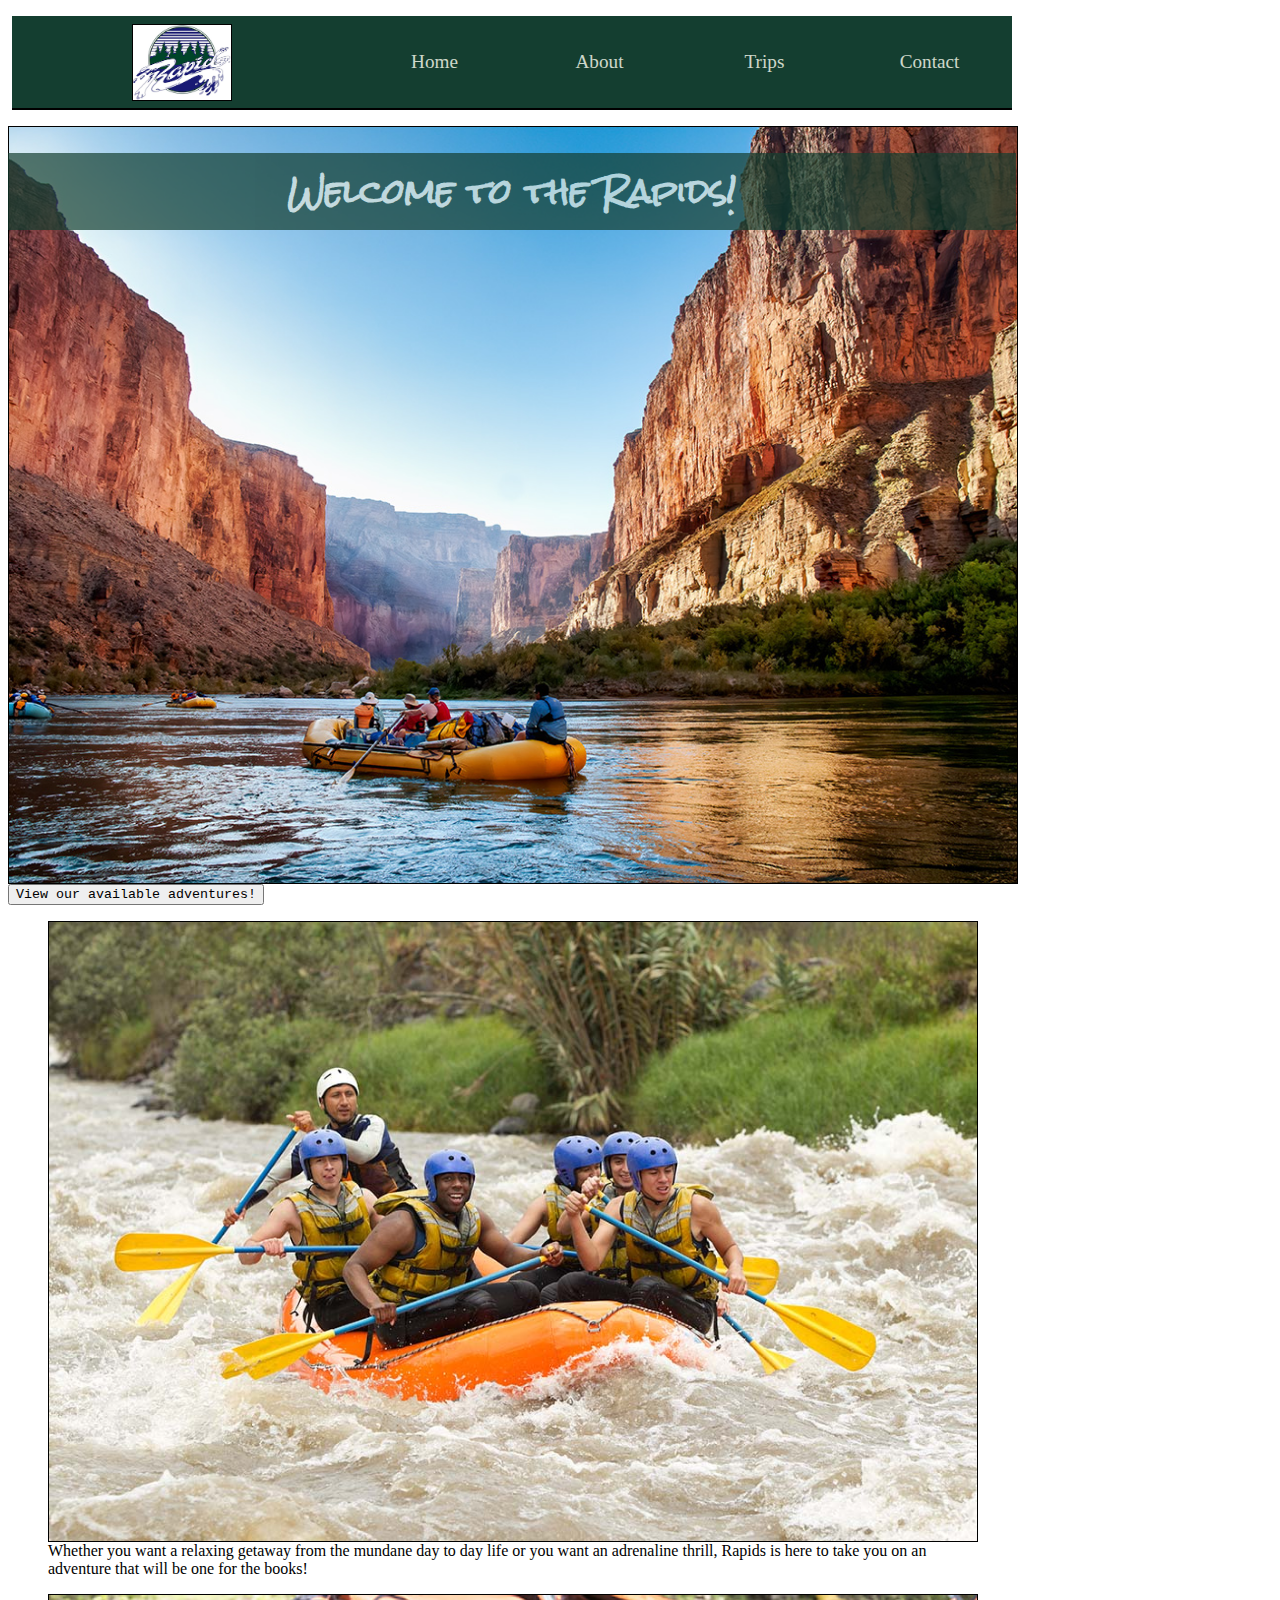
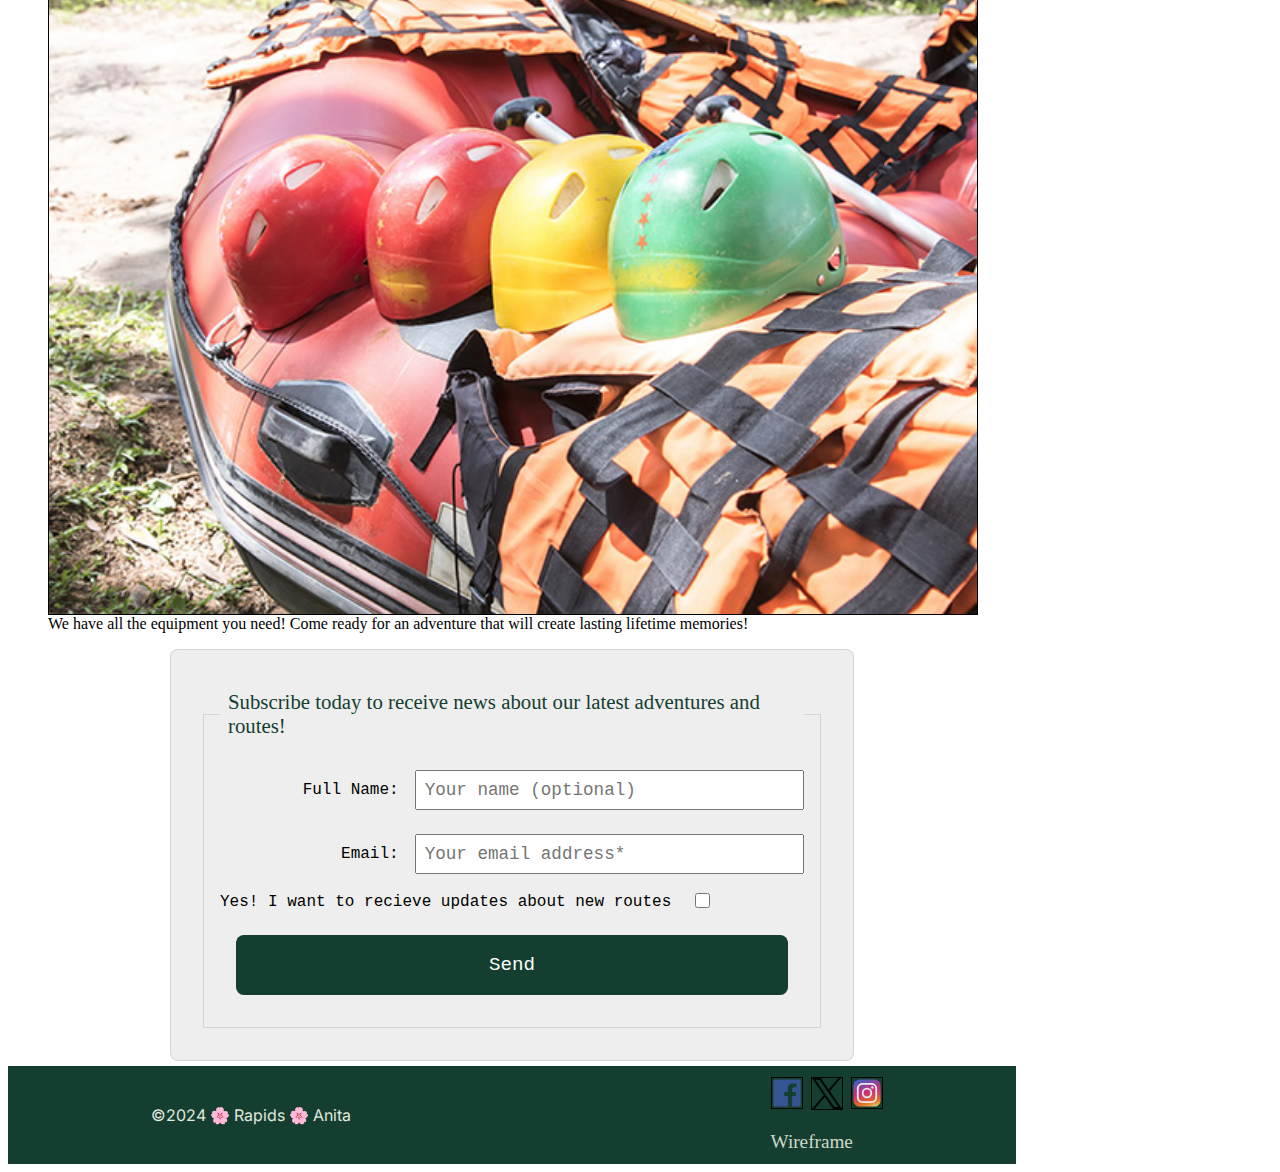
<file: wwr/index.html>
<!DOCTYPE html>
<html lang="en">
<head>
    <meta charset="UTF-8">
    <meta name="viewport" content="width=device-width, initial-scale=1.0">
    <title>Rapids Rafting Company Name Home Page</title>
    <meta name="description" content="home page white water rafting page">
    <meta name="author" content="Anita">
    <link rel="stylesheet" href="styles/rafting.css">
</head>
<body>
    <header>
        <img src="images/logo.jpg" alt="Rapids Site Logo">
        <nav>
            <ul class="navigation">
            <li><a href="index.html" target="_blank">Home</a></li>
            <li><a href="about.html" target="_blank">About</a></li>
            <li><a href="trips.html" target="_blank">Trips</a></li>
            <li><a href="contact.html" target="_blank">Contact</a></li>
            </ul>
        </nav>
    </header>
    <main>
        <div class="hero">
            <img src="images/rafting-home.jpg" alt="river rafting">
            <h1>Welcome to the Rapids!</h1>
            <button type="submit" onclick="window.location.href='trips.html';">View our available adventures!</button>
        </div>

            <div class="home-images">
                <figure><img src="images/rafting6.jpg" alt="Adventure Pros Rafters" width="200"><figcaption>Whether you want a relaxing getaway from the mundane day to day life or you want an adrenaline thrill, Rapids is here to take you on an adventure that will be one for the books!</figcaption></figure>
                <figure><img src="images/rafting7.jpg" alt="Rafting Equipment" width="200"><figcaption>We have all the equipment you need! Come ready for an adventure that will create lasting lifetime memories!</figcaption></figure>
           </div>
       
        <form class="newsletter">
            <fieldset>
            <legend>Subscribe today to receive news about our latest adventures and routes!</legend>
            <div class="form-item column2">
                <label for="fullname">Full Name:</label>
                <input type="text" id="fullname" name="fullname" placeholder="Your name (optional)">
                </div>
                <div class="form-item column2">
                <label for="useremail">Email:</label>
                <input type="email" id="useremail" name="useremail" placeholder="Your email address*">
                </div>         
            <div class="form-item column5">
                <label for="subscribe">Yes! I want to recieve updates about new routes</label>
                <input type="checkbox" id="subscribe" name="subscribe">
                </div>
                <button type="submit" class="ContactForm_button">Send</button>
            </fieldset>
        </form>
    </main>
    <footer>
        <p>
            &copy;2024 🌸 Rapids 🌸 Anita
        </p>
        <nav class="sociallinks">
            <a href="https://facebook.com">
                <img src="images/facebook.svg" alt="Facebook" width="30">
            </a>
            <a href="https://twitter.com">
                <img src="images/twitter.svg" alt="Twitter" width="30">
            </a>
            <a href="https://instagram.com">
                <img src="images/instagram.svg" alt="Instagram" width="30">
            </a>
            <a href="images/wireframe-home.png">
                Wireframe
            </a>
        </nav>
    </footer>
</body>
</html>
</file>
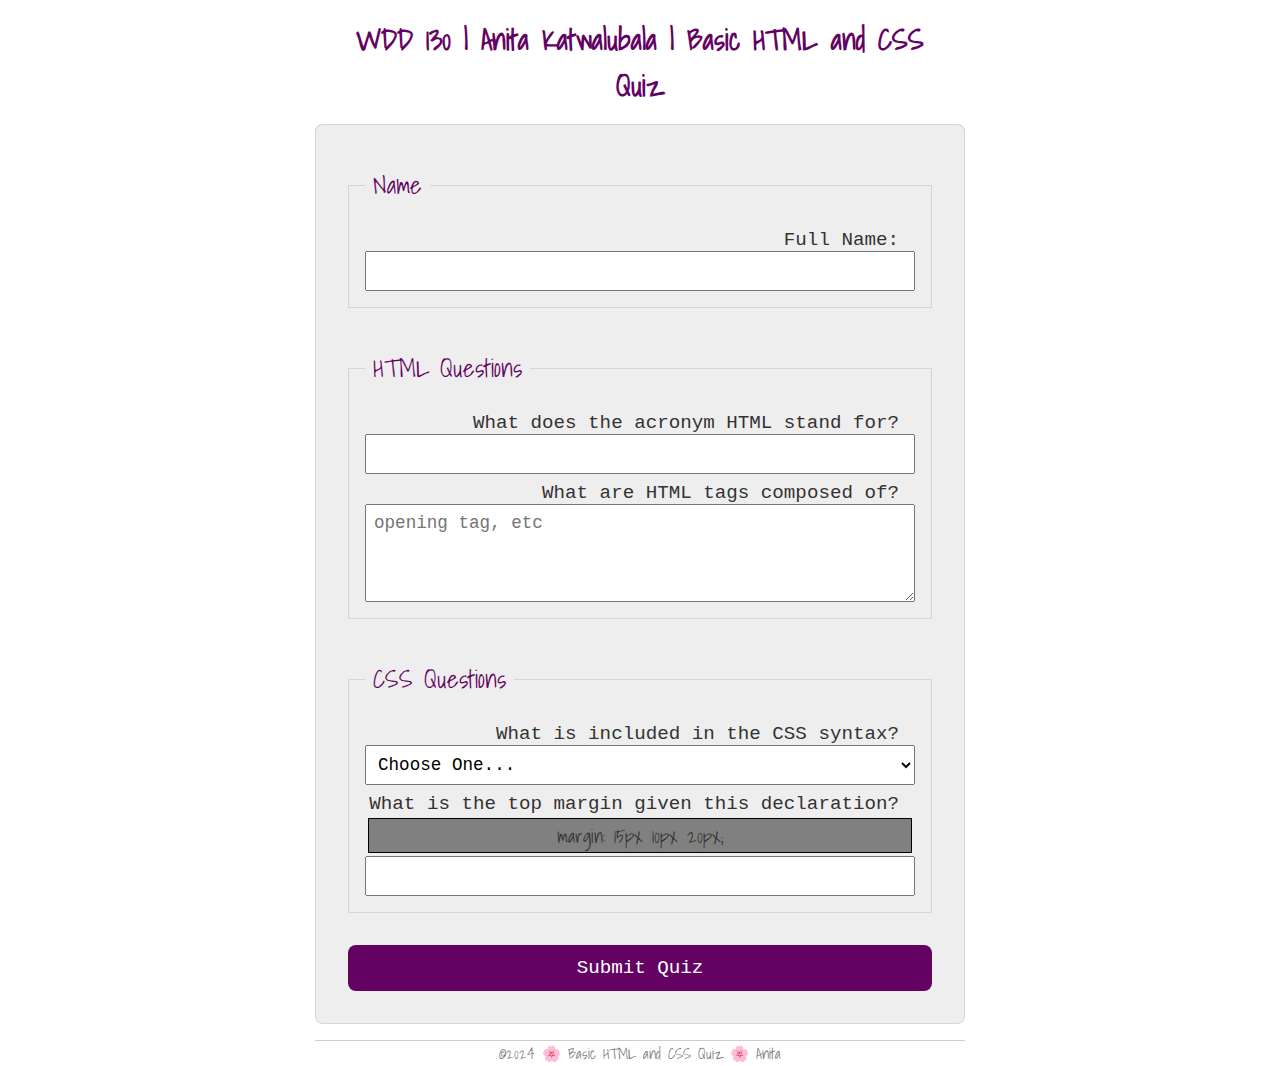
<file: quiz.html>
<!DOCTYPE html>
<html lang="en">
<head>
    <meta charset="UTF-8">
    <meta name="viewport" content="width=device-width, initial-scale=1.0">
    <title>WDD 130 | Basic HTML and CSS Quiz</title>
    <meta name="description" content="Anita, BYU-Idaho wdd130, learning html and css, css and html quiz">
    <meta name="author" content="Anita">
    <link rel="stylesheet" href="styles/quiz.css">
</head>
<body>
    <header>
        <h1>WDD 130 | Anita Katwalubala | Basic HTML and CSS Quiz</h1>
    </header>
    <main>
        <form>
            <fieldset>
                <legend>Name</legend>
                <!-- form elements will go here -->
                <div class="form-item column2">
                <label for="fullname">Full Name:</label>
                <input type="text" id="fullname" name="fullname">
                </div>
            </fieldset>
            <fieldset>
            <legend>HTML Questions</legend>
              <!-- form elements will go here -->
                <div class="form-item q1">
                    <label for="q1">What does the acronym HTML stand for?</label>
                    <input type="text" id="q1" name="q1">
                </div>
                <div class="form-item q2">
                    <label for="q2">What are HTML tags composed of?</label>
                    <textarea id="q2" name="q2" rows="4" placeholder="opening tag, etc"></textarea>
                </div>             
            </fieldset>
            <fieldset>
                <legend>CSS Questions</legend>
                <!-- form elements will go here -->
                <div class="form-item q3">
                    <label for="q3">What is included in the CSS syntax?</label>
                    <select id="q3" name="q3">
                      <option value="" selected disabled>Choose One...</option>
                      <option value="selector">Selector</option>
                      <option value="declaration">Declaration</option>
                      <option value="both">Both</option>
                    </select>
                    </div>
                <div class="form-item q4">
                <label for="q4">What is the top margin given this declaration?</label>
                <p>margin: 15px 10px 20px;</p>
                <input type="number" id="q4" name="q4">
                </div>
            </fieldset>
            <button type="submit">Submit Quiz</button>
        </form>
    </main>
    <footer>
        <p>&copy;2024 🌸 Basic HTML and CSS Quiz 🌸 Anita</p>
    </footer>
</body>
</html>
</file>
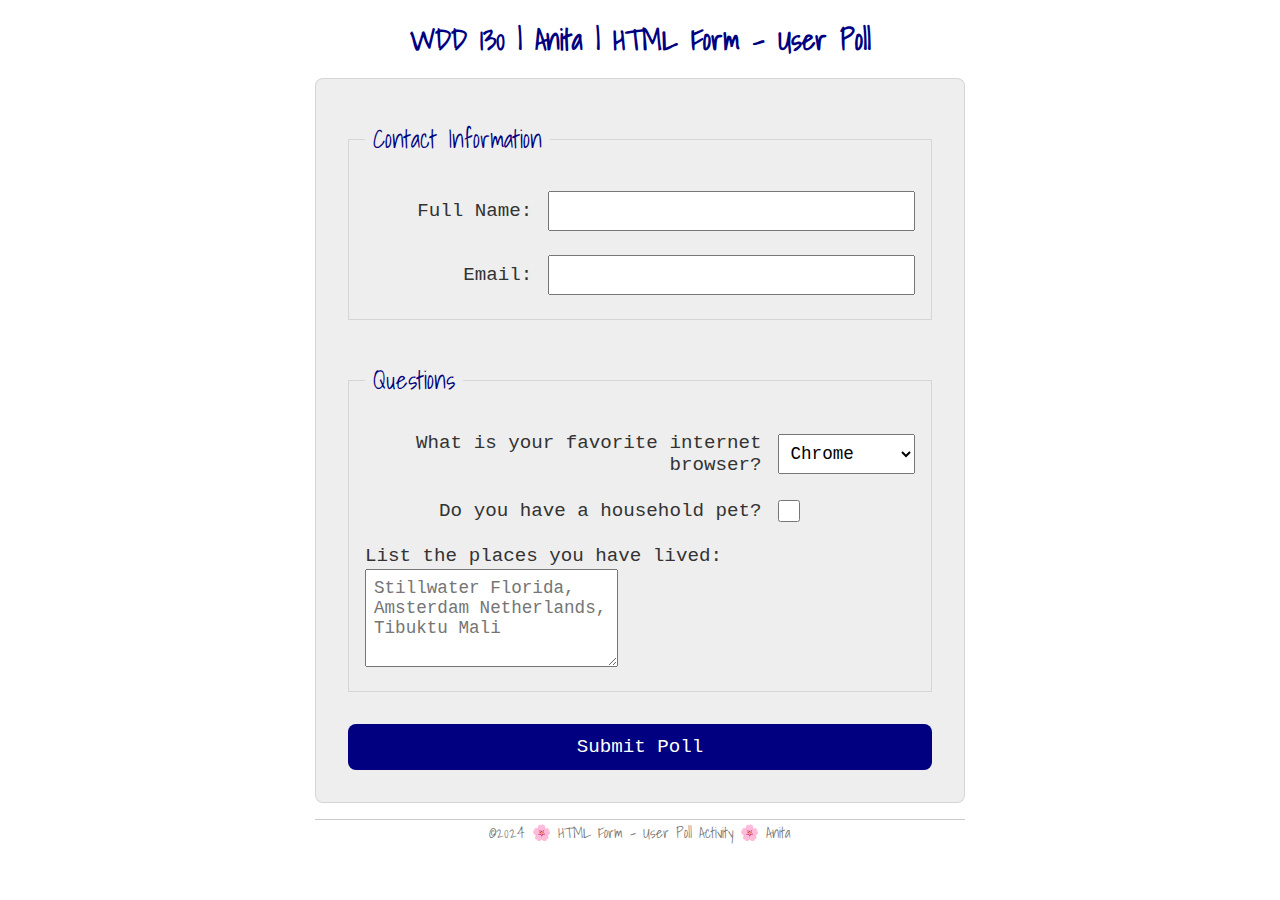
<file: week05/poll-form.html>
<!DOCTYPE html>
<html lang="en">
<head>
    <meta charset="UTF-8">
    <meta name="viewport" content="width=device-width, initial-scale=1.0">
    <title>WDD 130 | HTML Form - User Poll</title>
    <link rel="stylesheet" href="styles/poll-form.css">
</head>
<body>
    <header>
        <h1>WDD 130 | Anita | HTML Form - User Poll</h1>
    </header>
    <main>
        <form>
            <fieldset>
                <legend>Contact Information</legend>
                <!-- form elements will go here -->
                <div class="form-item column2">
                <label for="fullname">Full Name:</label>
                <input type="text" id="fullname" name="fullname">
                </div>
                <div class="form-item column2">
                <label for="useremail">Email:</label>
                <input type="email" id="useremail" name="useremail">
                </div>
            </fieldset>
            <fieldset>
            <legend>Questions</legend>
              <!-- form elements will go here -->
              <div class="form-item column1">
              <label for="browser">What is your favorite internet browser?</label>
              <select id="browser" name="browser">
                <option value="chrome">Chrome</option>
                <option value="firefox">Firefox</option>
                <option value="safari">Safari</option>
                <option value="edge">Edge</option>
                <option value="brave">Brave</option>
                <option value="other">Other</option>
              </select>
              </div>
              <div class="form-item column1">
              <label for="pet">Do you have a household pet?</label>
              <input type="checkbox" id="pet" name="pet">
              </div>
              <div>
              <label for="feedback">List the places you have lived:</label>
              <textarea id="feedback" name="feedback" rows="4" placeholder="Stillwater Florida, Amsterdam Netherlands, Tibuktu Mali"></textarea>
              </div>
            </fieldset>
            <button type="submit">Submit Poll</button>
        </form>
    </main>
    <footer>
        <p>&copy;2024 🌸 HTML Form - User Poll Activity 🌸 Anita</p>
    </footer>
</body>
</html>
</file>
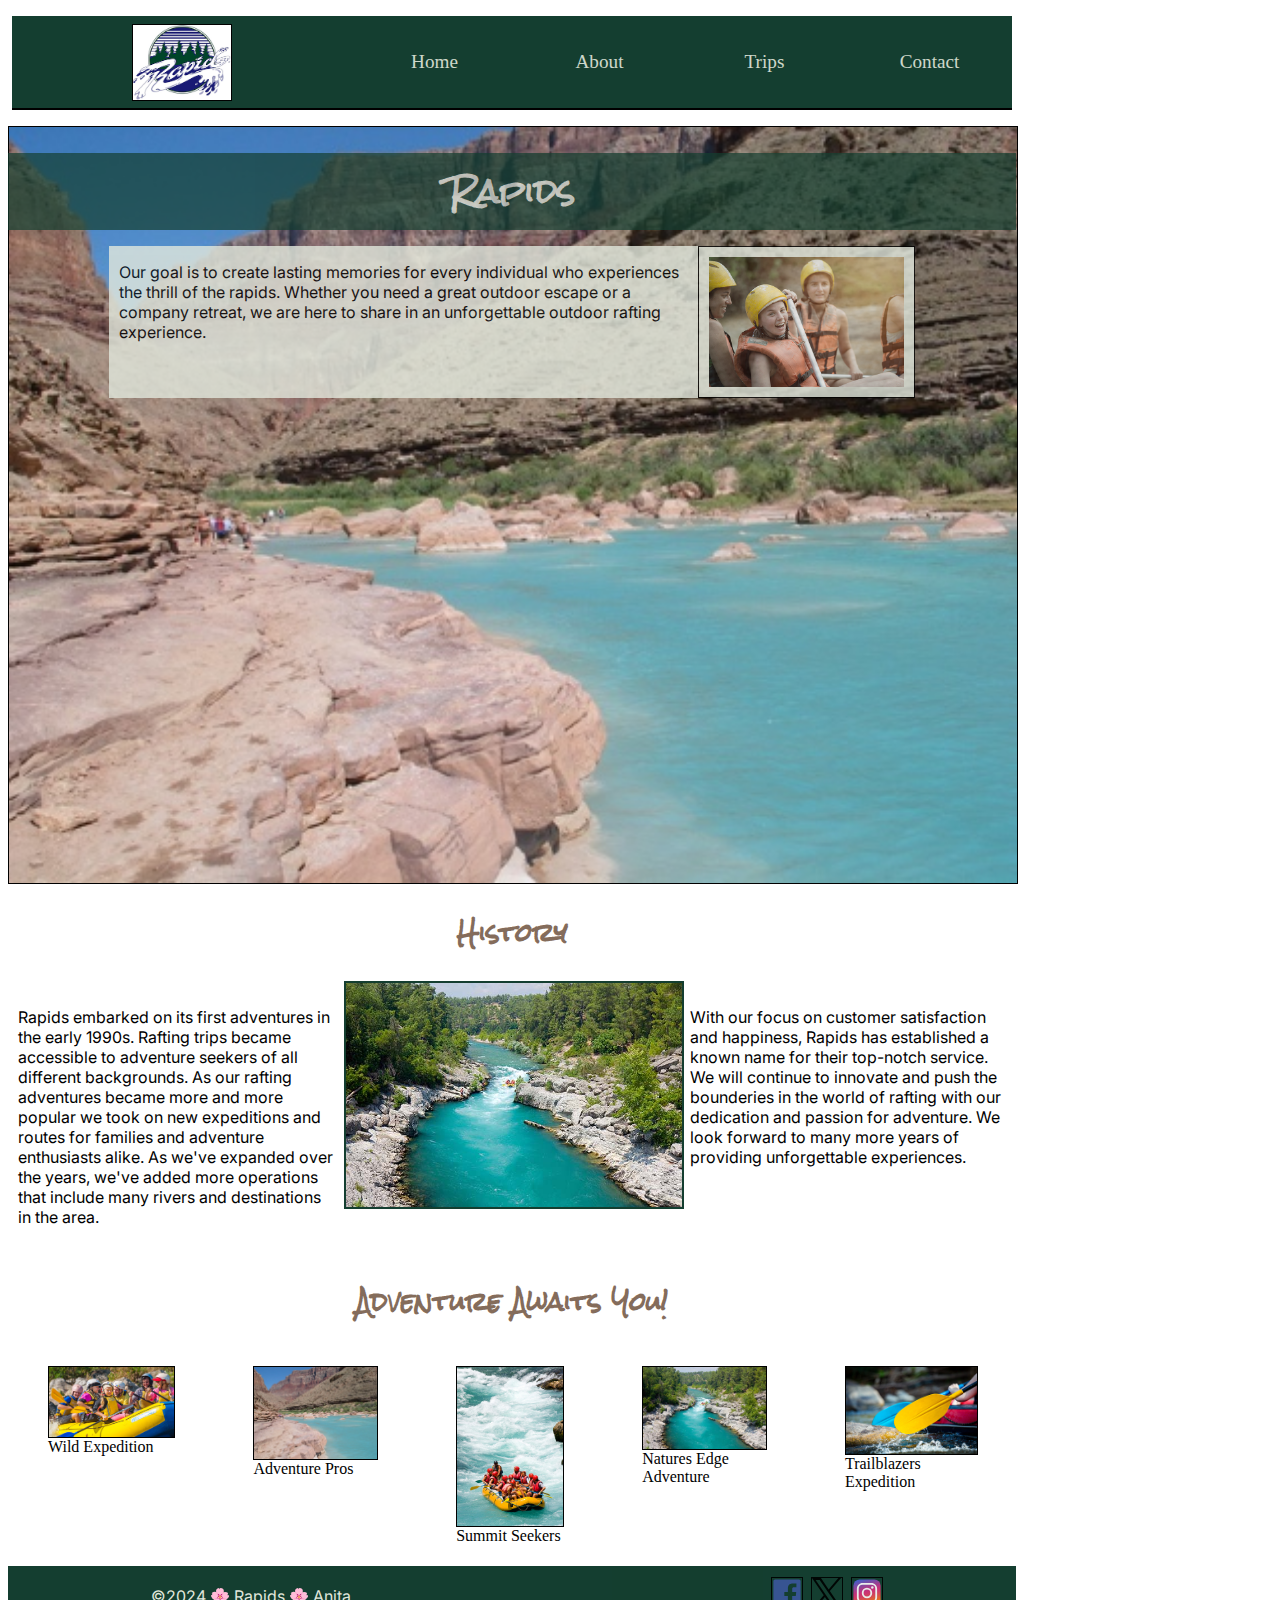
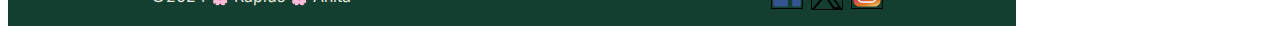
<file: wwr/about.html>
<!DOCTYPE html>
<html lang="en">
<head>
    <meta charset="UTF-8">
    <meta name="viewport" content="width=device-width, initial-scale=1.0">
    <title>Rapids Rafting Company Name About Us</title>
    <meta name="description" content="about us white water rafting page">
    <meta name="author" content="Anita">
    <link rel="stylesheet" href="styles/rafting.css">
</head>
<body>
    <header>
        <img src="images/logo.jpg" alt="Rapids Site Logo">
        <nav>
            <ul class="navigation">
            <li><a href="index.html" target="_blank">Home</a></li>
            <li><a href="about.html" target="_blank">About</a></li>
            <li><a href="trips.html" target="_blank">Trips</a></li>
            <li><a href="contact.html" target="_blank">Contact</a></li>
            </ul>
        </nav>
    </header>
    <main>
        <div class="hero">
            <img src="images/hero.jpg" alt="Hero Image">
            <h1>Rapids</h1>
            <article>
                <img class="happy-client-img" src="images/happy-client.png" alt="Happy Client">
                <p>Our goal is to create lasting memories for every individual who experiences the thrill of the rapids. Whether you need a great outdoor escape or a company retreat, we are here to share in an unforgettable outdoor rafting experience.</p>
            </article>
        </div>
        <section>
            <h2>History</h2>
            <div class="history-description">
            <p class="history-description1">Rapids embarked on its first adventures in the early 1990s. Rafting trips became accessible to adventure seekers of all different backgrounds. As our rafting adventures became more and more popular we took on new expeditions and routes for families and adventure enthusiasts alike. As we've expanded over the years, we've added more operations that include many rivers and destinations in the area.</p>
            <img src="images/rafting4.jpg" alt="White Water Rafting" width="200">
            <p class="history-description1"> With our focus on customer satisfaction and happiness, Rapids has established a known name for their top-notch service. We will continue to innovate and push the bounderies in the world of rafting with our dedication and passion for adventure. We look forward to many more years of providing unforgettable experiences.</p>
            </div>
        </section>
        <section>
            <h2>Adventure Awaits You!</h2>
            <div class="adventure-awaits">
            <figure><img src="images/rafting1.jpg" alt="White Water Rafting" width="200"><figcaption>Wild Expedition</figcaption></figure>
            <figure><img src="images/rafting2.jpg" alt="White Water Rafting" width="200"><figcaption>Adventure Pros</figcaption></figure>
            <figure><img src="images/rafting3.jpg" alt="White Water Rafting" width="200"><figcaption>Summit Seekers</figcaption></figure>
            <figure><img src="images/rafting4.jpg" alt="White Water Rafting" width="200"><figcaption>Natures Edge Adventure</figcaption></figure>
            <figure><img src="images/rafting5.jpg" alt="White Water Rafting" width="200"><figcaption>Trailblazers Expedition</figcaption></figure>
            </div>
        </section>
    </main>
    <footer>
        <p>
            &copy;2024 🌸 Rapids 🌸 Anita
        </p>
        <nav class="sociallinks">
            <a href="https://facebook.com">
                <img src="images/facebook.svg" alt="Facebook" width="30">
            </a>
            <a href="https://twitter.com">
                <img src="images/twitter.svg" alt="Twitter" width="30">
            </a>
            <a href="https://instagram.com">
                <img src="images/instagram.svg" alt="Instagram" width="30">
            </a>
        </nav>
    </footer>
</body>
</html>
</file>
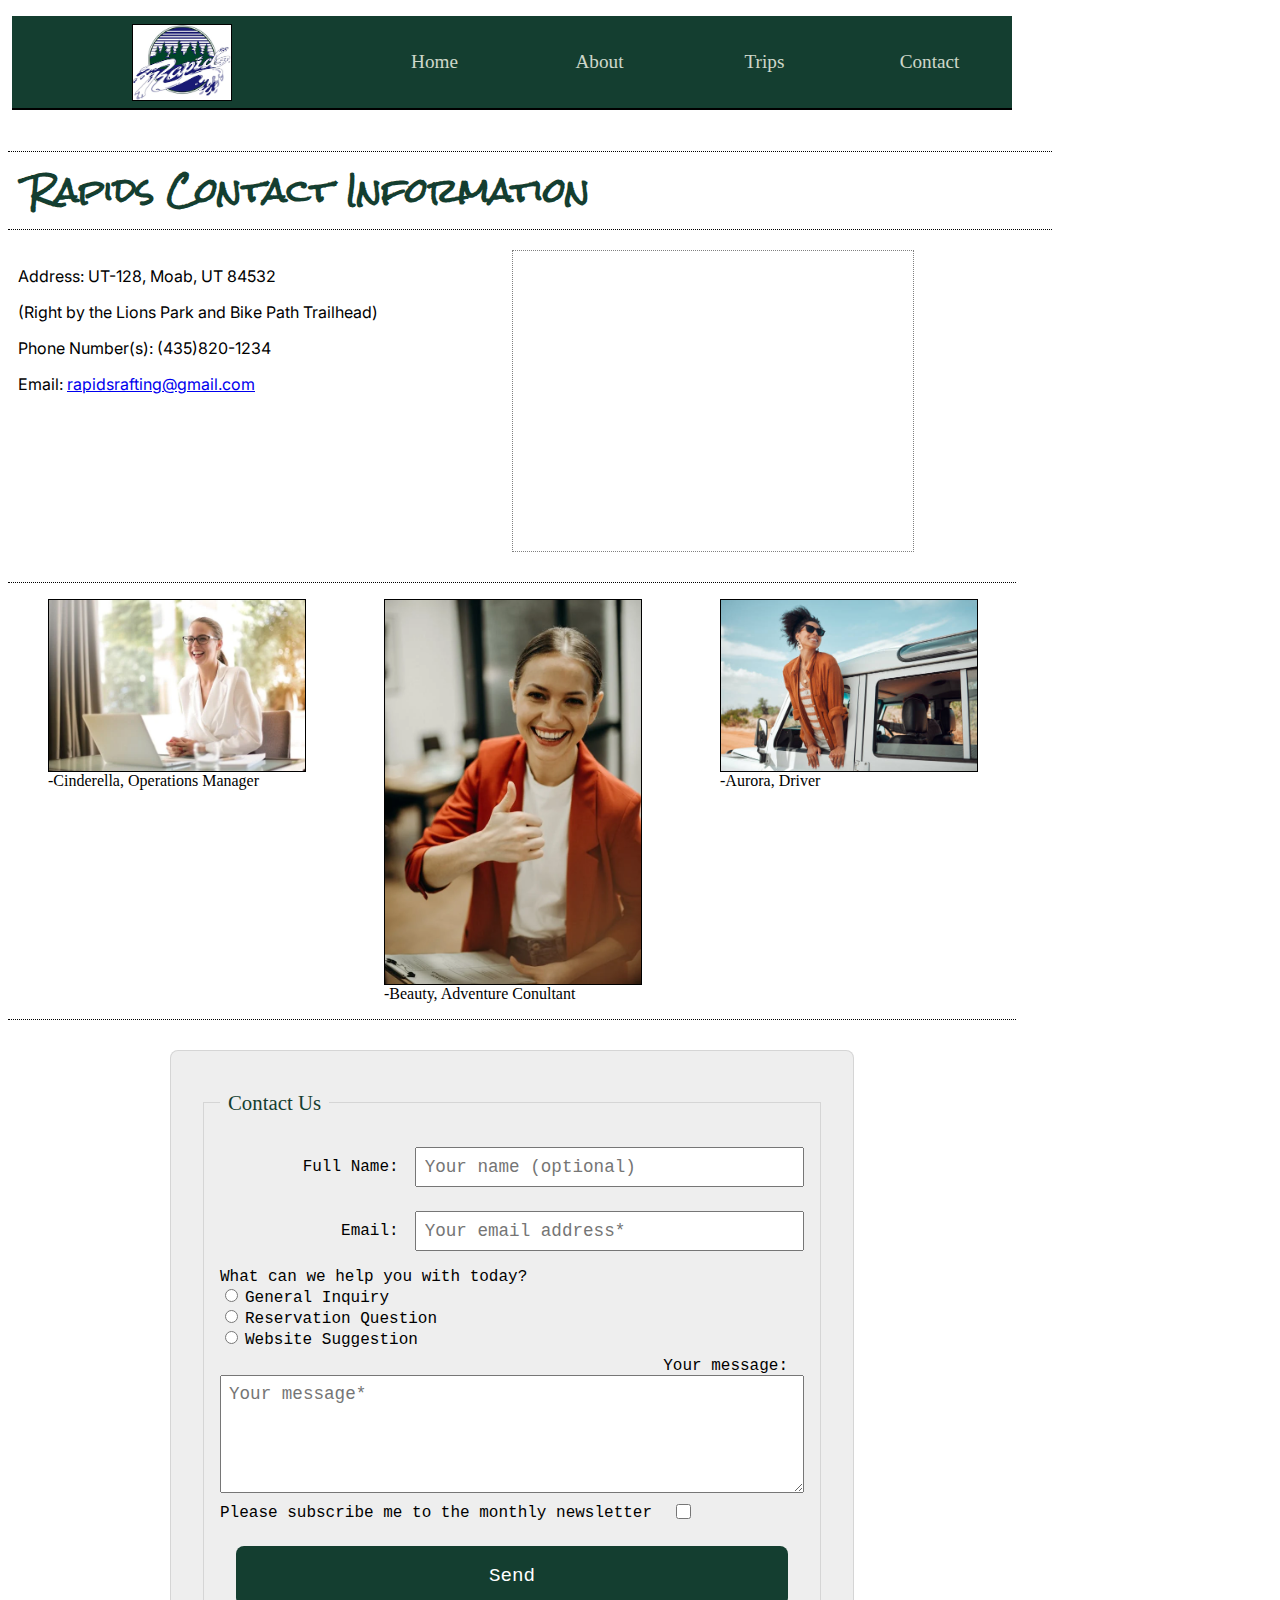
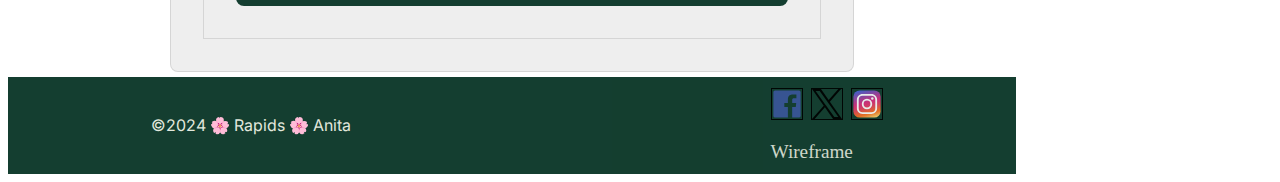
<file: wwr/contact.html>
<!DOCTYPE html>
<html lang="en">
<head>
    <meta charset="UTF-8">
    <meta name="viewport" content="width=device-width, initial-scale=1.0">
    <title>Rapids Rafting Company Name Contact Us</title>
    <meta name="description" content="contact us white water rafting page">
    <meta name="author" content="Anita">
    <link rel="stylesheet" href="styles/rafting.css">
</head>
<body>
    <header>
        <img src="images/logo.jpg" alt="Rapids Site Logo">
        <nav>
            <ul class="navigation">
            <li><a href="index.html" target="_blank">Home</a></li>
            <li><a href="about.html" target="_blank">About</a></li>
            <li><a href="trips.html" target="_blank">Trips</a></li>
            <li><a href="contact.html" target="_blank">Contact</a></li>
            </ul>
        </nav>
    </header>
    <main> 
        <div class="company-info">
            <div class="company-info1">
            <h1>Rapids Contact Information</h1>
            <p>Address: UT-128, Moab, UT 84532
            <p>(Right by the Lions Park and Bike Path Trailhead)</p>  
            <p>Phone Number(s): (435)820-1234</p>
            <p>Email: <a href="mailto:rapidsrafting@gmail.com?subject=Mail" target="_blank">rapidsrafting@gmail.com</a></p>
            </div>
            <div>
            <iframe src="https://www.google.com/maps/embed?pb=!1m14!1m12!1m3!1d3117.9978942014036!2d-109.57585993211755!3d38.60291869774617!2m3!1f0!2f0!3f0!3m2!1i1024!2i768!4f13.1!5e0!3m2!1sen!2sus!4v1716580369452!5m2!1sen!2sus" width="400" height="300" allowfullscreen="" loading="lazy" referrerpolicy="no-referrer-when-downgrade"></iframe>
            </div>
        </div>
        <div class="employee-profile-images">
            <figure><img src="images/cinderella.webp" alt="Operations Manager Employee Profile" width="200"><figcaption>-Cinderella, Operations Manager</figcaption></figure>
            <figure><img src="images/beauty.webp" alt="Adventure Consultant Employee Profile" width="200"><figcaption>-Beauty, Adventure Conultant</figcaption></figure>
            <figure><img src="images/aurora.jpg" alt="Driver Employee Profile" width="200"><figcaption>-Aurora, Driver</figcaption></figure>
        </div>
        <form class="contact-form">
            <fieldset>
                <legend>Contact Us</legend>

                <div class="form-item column2">
                <label for="fullname">Full Name:</label>
                <input type="text" id="fullname" name="fullname" placeholder="Your name (optional)">
                </div>

                <div class="form-item column2">
                <label for="useremail">Email:</label>
                <input type="email" id="useremail" name="useremail" placeholder="Your email address*">
                </div>

                <div class="form-item column3">
                <label>What can we help you with today?</label><br>
                <input type="radio" id="general-inquiry" name="contact" class="container">
                <label for="general-inquiry">General Inquiry</label><br>
                <input type="radio" id="reservation-question" name="contact" class="container">
                <label for="reservation-question">Reservation Question</label><br>
                <input type="radio" id="website-suggestion" name="contact" class="container">
                <label for="website-suggestion">Website Suggestion</label><br>    
            </div>
              
              <div class="form-item column4">
              <label for="feedback">Your message:</label>
              <textarea id="feedback" name="feedback" rows="5" placeholder="Your message*"></textarea>
              </div>

              <div class="form-item column5">
                <label for="subscribe">Please subscribe me to the monthly newsletter</label>
                <input type="checkbox" id="subscribe" name="subscribe">
                </div>
                <button type="submit" class="ContactForm_button">Send</button>
            </fieldset>
            
        </form>
    </main>

    <footer>
        <p>
            &copy;2024 🌸 Rapids 🌸 Anita
        </p>
        <nav class="sociallinks">
            <a href="https://facebook.com">
                <img src="images/facebook.svg" alt="Facebook" width="30">
            </a>
            <a href="https://twitter.com">
                <img src="images/twitter.svg" alt="Twitter" width="30">
            </a>
            <a href="https://instagram.com">
                <img src="images/instagram.svg" alt="Instagram" width="30">
            </a>
            <a href="images/wireframe-contact-us.png">
                Wireframe
            </a>
        </nav>
    </footer>

</body>
</html>
</file>
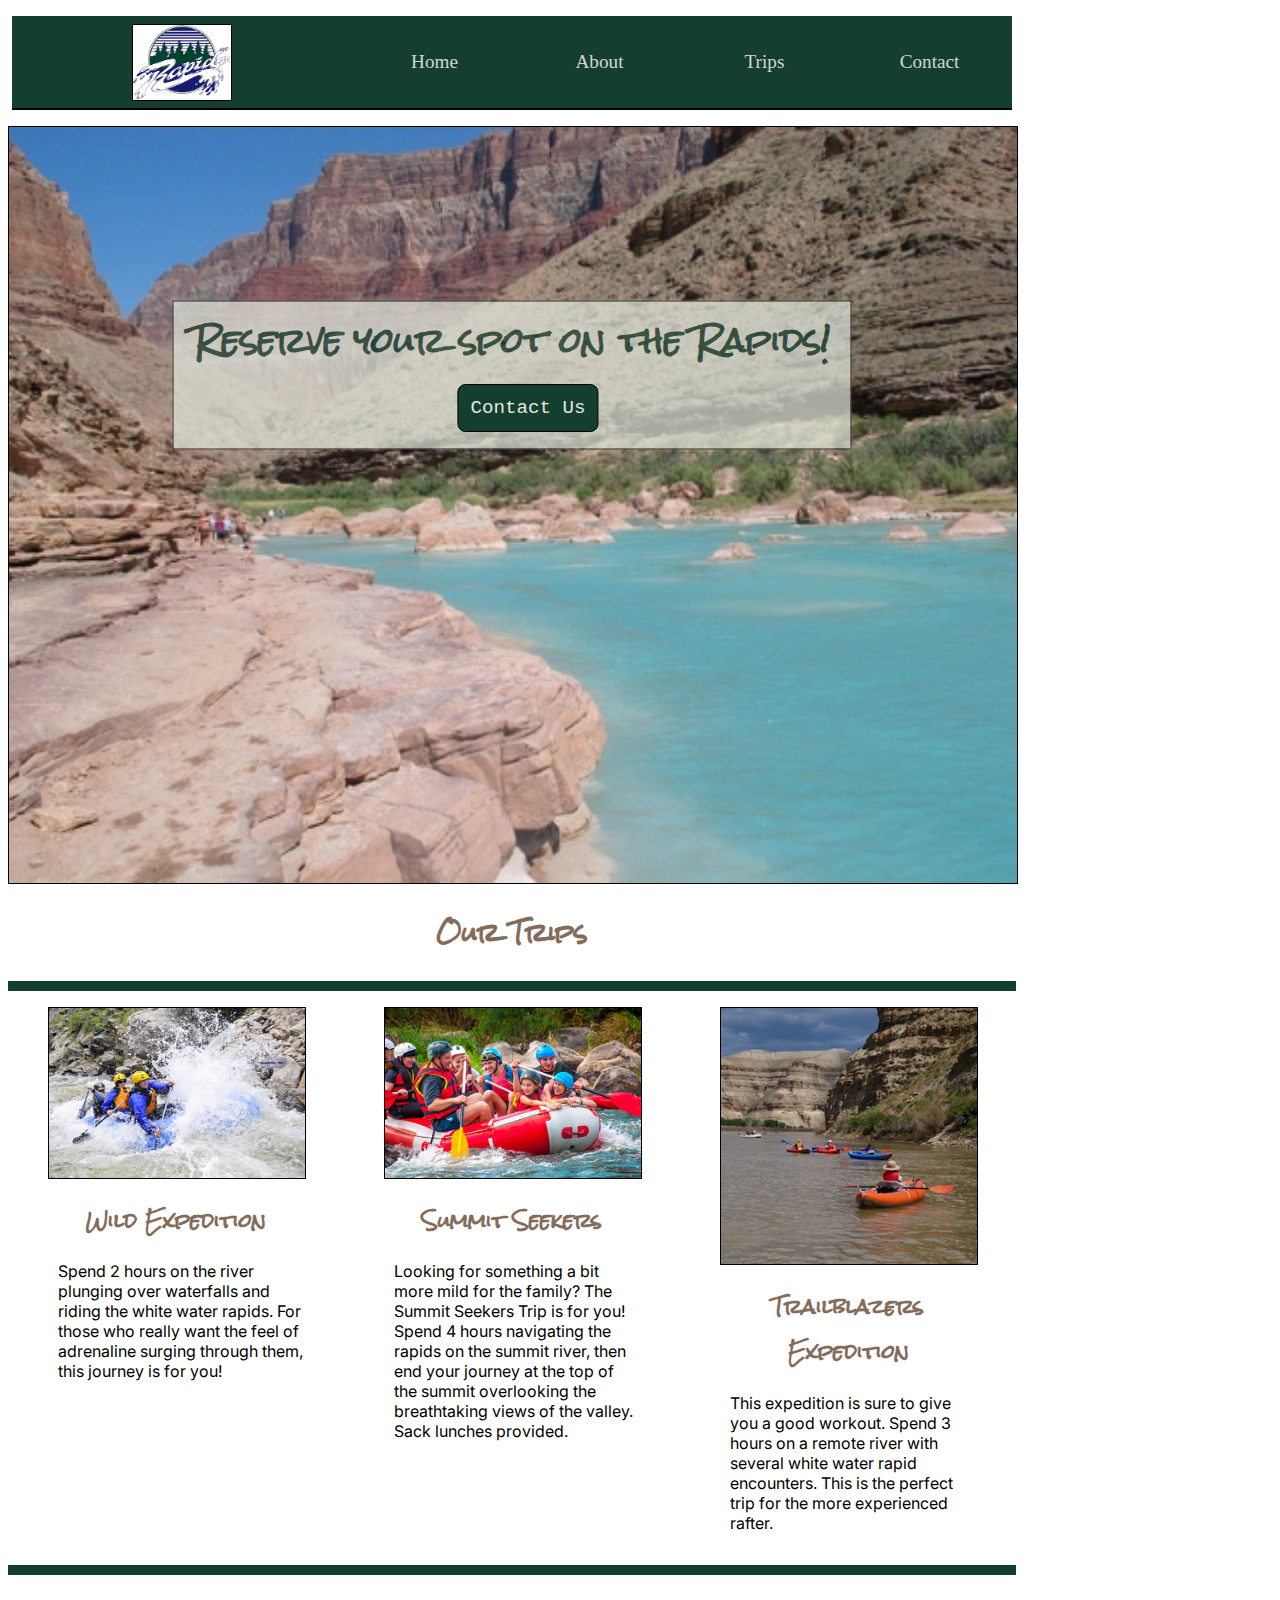
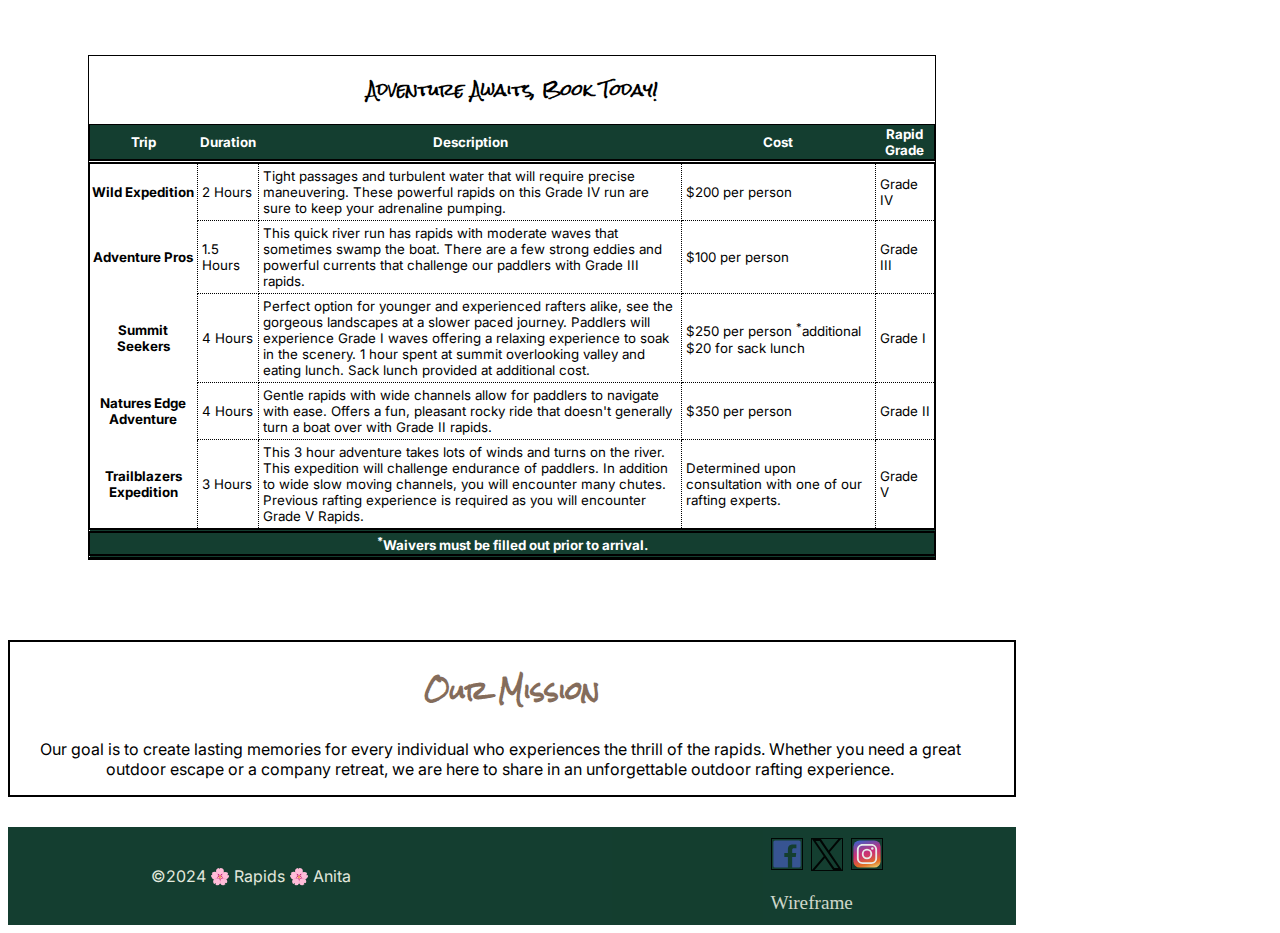
<file: wwr/trips.html>
<!DOCTYPE html>
<html lang="en">
<head>
    <meta charset="UTF-8">
    <meta name="viewport" content="width=device-width, initial-scale=1.0">
    <title>Rapids Rafting Company Name Trips</title>
    <meta name="description" content="trips white water rafting page">
    <meta name="author" content="Anita">
    <link rel="stylesheet" href="styles/rafting.css">
</head>
<body>
    <header>
        <img src="images/logo.jpg" alt="Rapids Site Logo">
        <nav>
            <ul class="navigation">
            <li><a href="index.html" target="_blank">Home</a></li>
            <li><a href="about.html" target="_blank">About</a></li>
            <li><a href="trips.html" target="_blank">Trips</a></li>
            <li><a href="contact.html" target="_blank">Contact</a></li>
            </ul>
        </nav>
    </header>

    <main> 
        <div class="reservation">
            <img src="images/hero.jpg" alt="Hero Image">
            <h1>Reserve your spot on the Rapids!</h1>
            <button type="submit" onclick="window.location.href='contact.html';"> Contact Us </button>
        </div>
                
        <div class="trips"><h2>Our Trips</h2></div>
            
        <div class="rafters">
            <figure>
                <img src="images/rafters2.jpg" alt="Wild Expedition Seeker">
                <figcaption>
                    <h3>Wild Expedition</h3>
                    <p>Spend 2 hours on the river plunging over waterfalls and riding the white water rapids. For those who really want the feel of adrenaline surging through them, this journey is for you!</p>
                </figcaption>
            </figure>
            <figure>
                <img src="images/rafters1.jpg" alt="Summit Seekers Rafter">
                <figcaption>
                <h3>Summit Seekers</h3>
                <p>Looking for something a bit more mild for the family? The Summit Seekers Trip is for you! Spend 4 hours navigating the rapids on the summit river, then end your journey at the top of the summit overlooking the breathtaking views of the valley. Sack lunches provided.</p>
                </figcaption>
            </figure>
            <figure>
                <img src="images/rafters3.jpg" alt="Trailblazer Expedition Rafter">
                <figcaption> 
                <h3>Trailblazers Expedition</h3>
                <p>This expedition is sure to give you a good workout. Spend 3 hours on a remote river with several white water rapid encounters. This is the perfect trip for the more experienced rafter.</p>
                </figcaption>  
            </figure>
        </div>

                <div class="table">
                <table>
                    <caption>
                        <h3>Adventure Awaits, Book Today!</h3>
                    </caption>
                    <thead>
                        <tr>
                            <th scope="col">Trip</th>
                            <th scope="col">Duration</th>
                            <th scope="col">Description</th>
                            <th scope="col">Cost</th>
                            <th scope="col">Rapid Grade</th>
                        </tr>
                    </thead>
                    <tbody>
                        <tr>
                            <th scope="row">Wild Expedition</th>
                            <td>2 Hours</td>
                            <td>Tight passages and turbulent water that will require precise maneuvering. These powerful rapids on this Grade IV run are sure to keep your adrenaline pumping.</td>
                            <td>$200 per person</td>
                            <td>Grade IV</td>
                            
                        </tr>
                        <tr>
                            <th scope="row">Adventure Pros</th>
                            <td>1.5 Hours</td>
                            <td>This quick river run has rapids with moderate waves that sometimes swamp the boat. There are a few strong eddies and powerful currents that challenge our paddlers with Grade III rapids.</td>
                            <td>$100 per person</td>
                            <td>Grade III</td>
                        </tr>
                        <tr>
                            <th scope="row">Summit Seekers</th>
                            <td>4 Hours</td>
                            <td>Perfect option for younger and experienced rafters alike, see the gorgeous landscapes at a slower paced journey. Paddlers will experience Grade I waves offering a relaxing experience to soak in the scenery. 1 hour spent at summit overlooking valley and eating lunch. Sack lunch provided at additional cost.</td>
                            <td>$250 per person 
                            <sup>*</sup>additional $20 for sack lunch</td>
                            <td>Grade I</td>
                        </tr>
                        <tr>
                            <th scope="row">Natures Edge Adventure</th>
                            <td>4 Hours</td>
                            <td>Gentle rapids with wide channels allow for paddlers to navigate with ease. Offers a fun, pleasant rocky ride that doesn't generally turn a boat over with Grade II rapids.</td>
                            <td>$350 per person</td>
                            <td>Grade II</td>
                        </tr>
                        <tr>
                            <th scope="row">Trailblazers Expedition</th>
                            <td>3 Hours</td>
                            <td>This 3 hour adventure takes lots of winds and turns on the river. This expedition will challenge endurance of paddlers. In addition to wide slow moving channels, you will encounter many chutes. Previous rafting experience is required as you will encounter Grade V Rapids. </td>
                            <td>Determined upon consultation with one of our rafting experts.</td>
                            <td>Grade V</td>
                        </tr>
                    </tbody>
                    <tfoot>
                        <tr>
                            <th scope="row" colspan="5"><sup>*</sup>Waivers must be filled out prior to arrival.</th>
                        </tr>
                    </tfoot>
                </table>
            </div>
            
            <div class="mission">
                <section>
                    <h2>Our Mission</h2>
                    <p>Our goal is to create lasting memories for every individual who experiences the thrill of the rapids. Whether you need a great outdoor escape or a company retreat, we are here to share in an unforgettable outdoor rafting experience.</p>
                </section>
            </div>
    </main>

    <footer>
        <p>
            &copy;2024 🌸 Rapids 🌸 Anita
        </p>
        <nav class="sociallinks">
            <a href="https://facebook.com">
                <img src="images/facebook.svg" alt="Facebook" width="30">
            </a>
            <a href="https://twitter.com">
                <img src="images/twitter.svg" alt="Twitter" width="30">
            </a>
            <a href="https://instagram.com">
                <img src="images/instagram.svg" alt="Instagram" width="30">
            </a>
            <a href="images/wireframe-trips.png">
                Wireframe
            </a>
        </nav>
    </footer>

</body>
</html>
</file>
<file: wwr/styles/rafting.css>
@import url('https://fonts.googleapis.com/css2?family=Inter:wght@100..900&family=Rock+Salt&display=swap');

*{
    max-width: 1024px;
}

:root{
    --primary-color: #3a99cf; 
    --secondary-color: #143e30;
    --accent1-color: #846c5b;
    --accent2-color: #e2e8dd;

    --heading-font: 'Rock Salt', serif;
    --paragraph-font: 'Inter', serif;

    --nav-background-color: #143e30;
    --nav-link-color: #e2e8dd;
    --nav-hover-link-color: #846c5b;
    --nav-hover-background-color: #143e30;
}

h2,
h3,
h4,
h5,
h6 {
    font-family: var(--heading-font);
    color: var(--accent1-color);
}

p{
    font-family: var(--paragraph-font);
    max-width: 960px;
    padding-left: 10px;
}



div h1{
    position: absolute;
    top: 5px;
    width: 100%;
    text-align: center;
    font-family: var(--heading-font);
    color: var(--accent2-color);
    background-color: var(--secondary-color);
    opacity: .7;
}

div article{
    position: absolute;
    top: 120px;
    margin: auto;
    height: auto;
    background-color: var(--accent2-color);
    opacity: .8;
    width: 80%;
    right: 10%;
}
div article img{
     /*img inside the article floats to right of p*/
    width: auto;
    height: 130px;
    float: right;
    padding: 10px;
}
main img {
    display: block;
    width: 100%;
    height: auto;
}

.hero {
    position: relative;
}
nav {
    background-color: var(--nav-background-color);
    font-size: 1.2rem;
    opacity: .9;
    text-align: center;

    
}
nav a {
    color: var(--nav-link-color);
    text-decoration: none;
    padding: 1rem;
}

.navigation a:link,
.navigation a:visited {
    color: var(--nav-link-color);
}

.navigation a:hover {
    color: var(--nav-hover-link-color);
    background-color: var(--nav-hover-background-color);
}
footer{
    display: flex;
    justify-content: space-around;
    align-items: center;
    background-color: var(--secondary-color);
    padding: 3px 3px;
    margin-top: 5px;
    color: var(--accent2-color)
}

header {
	margin: 1rem auto;
	display: grid;
	grid-template-columns: 30% 70%;
	border-bottom: 2px solid black;
	max-width: 1000px;
    background-color: var(--secondary-color);
    align-items: center;
}
header img{
    height: 75px;
    width: auto;
    margin-left: 40%;
}

section h2{
    text-align: center;
}
.history-description{
    display: grid;
    grid-template-columns: 1fr 1fr 1fr;
}
.navigation {
	display: flex;
	list-style: none;
}
.navigation li {
	flex: 1 1 100%;
}

.navigation a {
	display: block;
    color: var(--nav-link-color);
    text-decoration: none;
    padding: 1rem;
    align-self: center;
}

.sociallinks a{
    padding: 5px;
    margin: 3px;
}
.sociallinks a:hover {
    color: var(--nav-hover-link-color);
    background-color: var(--secondary-color)
}
.sociallinks {
    display: grid;
    grid-template-columns: 40px 40px 40px;
    padding-left: 15%;
    text-decoration: none;
}
.history-description img{
    border: 2px solid #143e30;
}
.history-description p{
    padding: 10px;
    height: fit-content;
    width: auto;
}
.adventure-awaits{
    display: grid;
    grid-template-columns: repeat(5, auto);
}


.company-info h1{
    position: absolute;
    top: 130px;
    width: 100%;
    text-align: left;
    font-family: var(--heading-font);
    color: var(--secondary-color);
    background-color: white;
    opacity: 7;
    border-top: 1px dotted black;
    border-bottom: 1px dotted black;
    padding-left: 20px
}



.ContactForm_button {
    height: 60px;
    margin: .8rem 0;
    padding: .8rem;
    background: var(--secondary-color);
    color: #fff;
    border-radius: 6px;
    font-size: 19px;
}
form{
    width:650px;
    margin: 0 auto;
    padding: 1rem;
    border: 1px solid rgba(0, 0, 0, 0.1);
    border-radius: .5rem;
    background-color: #eee;
    display: grid;
}
fieldset{
    display: grid;
    grid-gap: .5rem;
    margin: 1rem;
    border: 1px solid rgba(0, 0, 0, 0.1);
    padding: 1rem;
}
legend {
    padding: 0.5rem;
    color: var(--secondary-color);
    font-size: 1.3em;
}
label, input, button, select, textarea{
    font-family:'Courier New', Courier, monospace
}
label{
    text-align: right;
    padding-right: 1rem;
}
input, select, textarea{
    padding: .5rem;
    font-size: 1.1rem
}
input[type="checkbox"]{
    width: 15px;
    height: 15px;
    vertical-align: bottom;
}

.ContactForm_button {
    margin: 1rem;
    padding: .75rem;
    background: var(--secondary-color);
    color: #fff;
    border-radius: .5rem;
    font-size: 1.2rem;
    border: none;
}
button:hover{
    background-color: var(--accent1-color);
}

.column2{
    display: grid;
    align-items: center;
    grid-template-columns: 1fr 2fr;
    margin: 0.5rem 0;
}
iframe{
    float: left;
    border: 1px dotted gray;    
}

.company-info{
    display: grid;
    grid-template-rows: repeat(auto-fit, minmax(100px, 1fr));
    margin-top: 140px;
    gap: 0px 0px; 
    grid-template-columns: repeat(auto-fit, minmax(200px, 1fr));
}
.employee-profile-images {
    display: grid;
    grid-template-columns: 1fr 1fr 1fr;
    margin-top: 30px;
    margin-bottom: 30px;
    border-top: 1px dotted black;
    border-bottom: 1px dotted black;

}
img{
    border: 1px solid black
}

.column4{
    display: grid;
    align-items: start;
}
.company-info1{
    padding-right: 10px;
    max-width:fit-content;
}
.mission{
    border: 2px solid black;
    text-align: center;
    padding: 0;
    margin-top: 30px;
    margin-bottom: 30px
}

.rafters{
    display: grid;
    grid-template-columns: 1fr 1fr 1fr;
    text-align: left;
    border-top: 10px solid var(--secondary-color);
    border-bottom: 10px solid var(--secondary-color);
}
.rafters h3{
    text-align: center;
    }

.reservation {
    position: relative;
    background: var(--accent2-color);
}
.reservation h1{
    background: var(--accent2-color);
    color: var(--secondary-color);
    width: max-content;
    padding-left: 20px;
    padding-right: 20px;
    padding-bottom: 70px;
    position: absolute;
    top: 30%;
    left: 50%;
    transform: translate(-50%, -50%);
    border: 1px solid black;

}
.reservation button{
    margin: 1rem;
    padding: .75rem;
    background: var(--secondary-color);
    color: var(--accent2-color);
    border-radius: .5rem;
    font-size: 1.2rem;
    border: 1px solid black;
    position: absolute;
    top: 35%;
    left: 50%;
    transform: translate(-50%, -50%);
}
.reservation button:hover{
    background-color: var(--accent1-color);
}
table {
    font-family: var(--paragraph-font);
    font-size: smaller;
    color: black;
    border: 1px solid black;
    border-collapse: collapse;
}

.table {
    margin: 5rem;
    border: 1px solid black;
}

td {
    border: 1px dotted black;
    padding: 4px;
}

tbody > tr:nth-of-type(even) {
    background-color: white;
}

thead, tfoot {
    background-color: var(--secondary-color);
    color: white;
    border-bottom: 5px double black;
    color: white
}

tfoot {
    border-top: 5px double black;
}
.trips{
    text-align: center;
    margin: 0;
    padding: 0;
}
table h3{
    color: black;
}
</file>
<file: styles/quiz.css>
@import url('https://fonts.googleapis.com/css2?family=Shadows+Into+Light&display=swap');

*{
    margin: 0;
    padding: 0;
    box-sizing: border-box;
    }
.shadows-into-light-regular {
    font-family: "Shadows Into Light", cursive;
    font-weight: 400;
    font-style: normal;
    }
      
body{
    font-family: "Shadows Into Light", cursive;
    font-size: 1.2em;
    color: #333;
    background: #fff;
}
header{
    margin: 0 auto;
    width: 650px
}
h1{
    margin: 1rem;
    font-size: 1.5em;
    color: rgb(99, 2, 99);
    text-align: center;
}
form{
    width:650px;
    margin: 0 auto;
    padding: 1rem;
    border: 1px solid rgba(0, 0, 0, 0.1);
    border-radius: .5rem;
    background-color: #eee;
    display: grid;
}
fieldset{
    display: grid;
    grid-gap: .5rem;
    margin: 1rem;
    border: 1px solid rgba(0, 0, 0, 0.1);
    padding: 1rem;
}
legend {
    padding: 0.5rem;
    color: rgb(99, 2, 99);
    font-size: 1.3em;
}
label, input, button, select, textarea{
    font-family:'Courier New', Courier, monospace
}
label{
    text-align: right;
    padding-right: 1rem;
}
input, select, textarea{
    padding: .5rem;
    font-size: 1.1rem
}
button{
    margin: 1rem;
    background-color: rgb(99, 2, 99);
    color: #fff;
    border: none;
    border-radius: .5rem;
    padding: .75rem;
    font-size: 1.2rem;
}
button:hover{
    background-color: navy;
}
footer{
    margin: 1rem auto 0;
    width: 650px;
    text-align: center;
    font-size: 0.8em;
    color: #777;
    border-top: 1px solid #ccc;
}
.form-item{
    display: grid;
    align-items: center;
}

div p{
    text-align: center;
    background-color: gray;
    padding: 1px;
    border: 1px solid black;
    margin: 3px
}
</file>
<file: week05/styles/poll-form.css>
@import url('https://fonts.googleapis.com/css2?family=Shadows+Into+Light&display=swap');

*{
    margin: 0;
    padding: 0;
    box-sizing: border-box;
    }
.shadows-into-light-regular {
    font-family: "Shadows Into Light", cursive;
    font-weight: 400;
    font-style: normal;
    }
      
body{
    font-family: "Shadows Into Light", cursive;
    font-size: 1.2em;
    color: #333;
    background: #fff;
}
header{
    margin: 0 auto;
    width: 650px
}
h1{
    margin: 1rem;
    font-size: 1.5em;
    color: navy;
    text-align: center;
}
form{
    width:650px;
    margin: 0 auto;
    padding: 1rem;
    border: 1px solid rgba(0, 0, 0, 0.1);
    border-radius: .5rem;
    background-color: #eee;
    display: grid;
}
fieldset{
    display: grid;
    grid-gap: .5rem;
    margin: 1rem;
    border: 1px solid rgba(0, 0, 0, 0.1);
    padding: 1rem;
}
legend {
    padding: 0.5rem;
    color: navy;
    font-size: 1.3em;
}
label, input, button, select, textarea{
    font-family:'Courier New', Courier, monospace
}
label{
    text-align: right;
    padding-right: 1rem;
}
input, select, textarea{
    padding: .5rem;
    font-size: 1.1rem
}
input[type="checkbox"]{
    width: 22px;
    height: 22px;
    vertical-align: bottom;
}
button{
    margin: 1rem;
    background-color: navy;
    color: #fff;
    border: none;
    border-radius: .5rem;
    padding: .75rem;
    font-size: 1.2rem;
}
button:hover{
    background-color: darkgreen;
}
footer{
    margin: 1rem auto 0;
    width: 650px;
    text-align: center;
    font-size: 0.8em;
    color: #777;
    border-top: 1px solid #ccc;
}
.form-item{
    display: grid;
    align-items: center;
}
.column1{
    grid-template-columns: 3fr 1fr;
    margin: 0.5rem 0;
}
.column2{
    grid-template-columns: 1fr 2fr;
    margin: 0.5rem 0;
}
</file>
